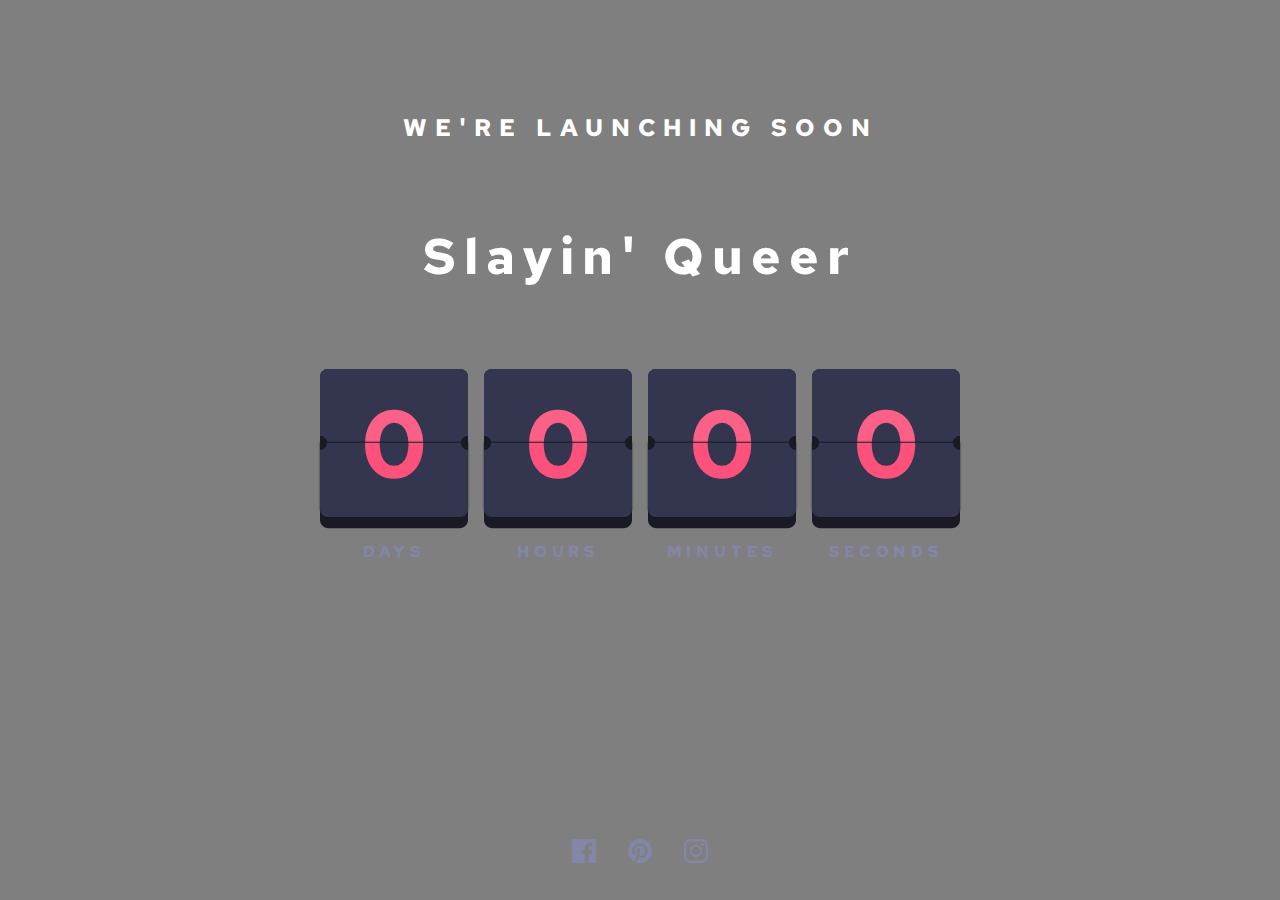
<file: index.html>
<!DOCTYPE html><html lang="en"><head>
  <meta charset="utf-8">
  <title>Slaying Queer</title>
  <base href="/">
  <meta name="viewport" content="width=device-width, initial-scale=1">
  <link rel="icon" type="image/x-icon" href="assets/images/favicon-32x32.png">
<style>@font-face{font-family:Red Hat Bold;src:url(RedHatText-Bold.3036485261f4373a.ttf)}*,*:after,*:before{margin:0;padding:0;box-sizing:border-box;font-family:Red Hat Bold}</style><link rel="stylesheet" href="styles.0983819435756af8.css" media="print" onload="this.media='all'"><noscript><link rel="stylesheet" href="styles.0983819435756af8.css"></noscript></head>
<body>
  <app-root></app-root>
<script src="runtime.47f0d7247a2003fb.js" type="module"></script><script src="polyfills.903dddf8bb1a3c3a.js" type="module"></script><script src="main.0673c0a7f6e6a297.js" type="module"></script>

</body></html>
</file>
<file: styles.0983819435756af8.css>
@font-face{font-family:Red Hat Bold;src:url(RedHatText-Bold.3036485261f4373a.ttf)}*,*:after,*:before{margin:0;padding:0;box-sizing:border-box;font-family:Red Hat Bold}
</file>
